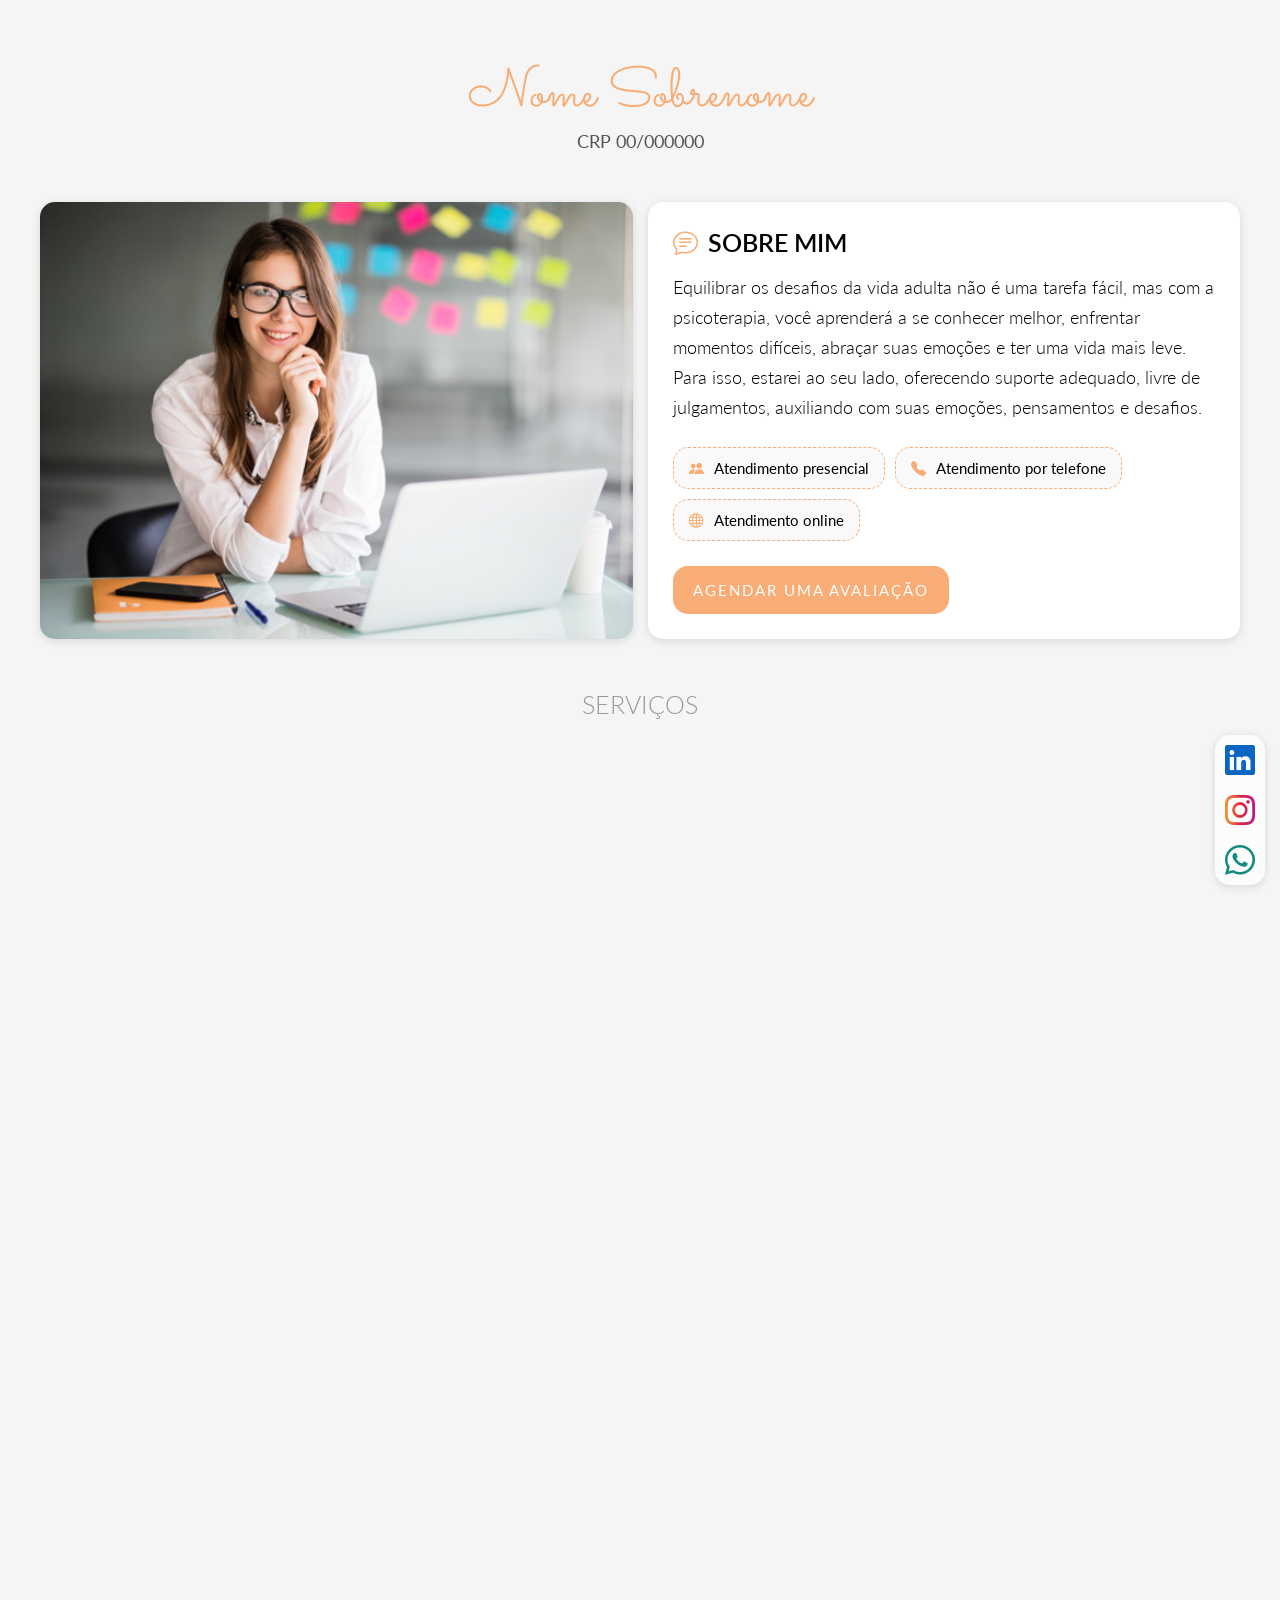
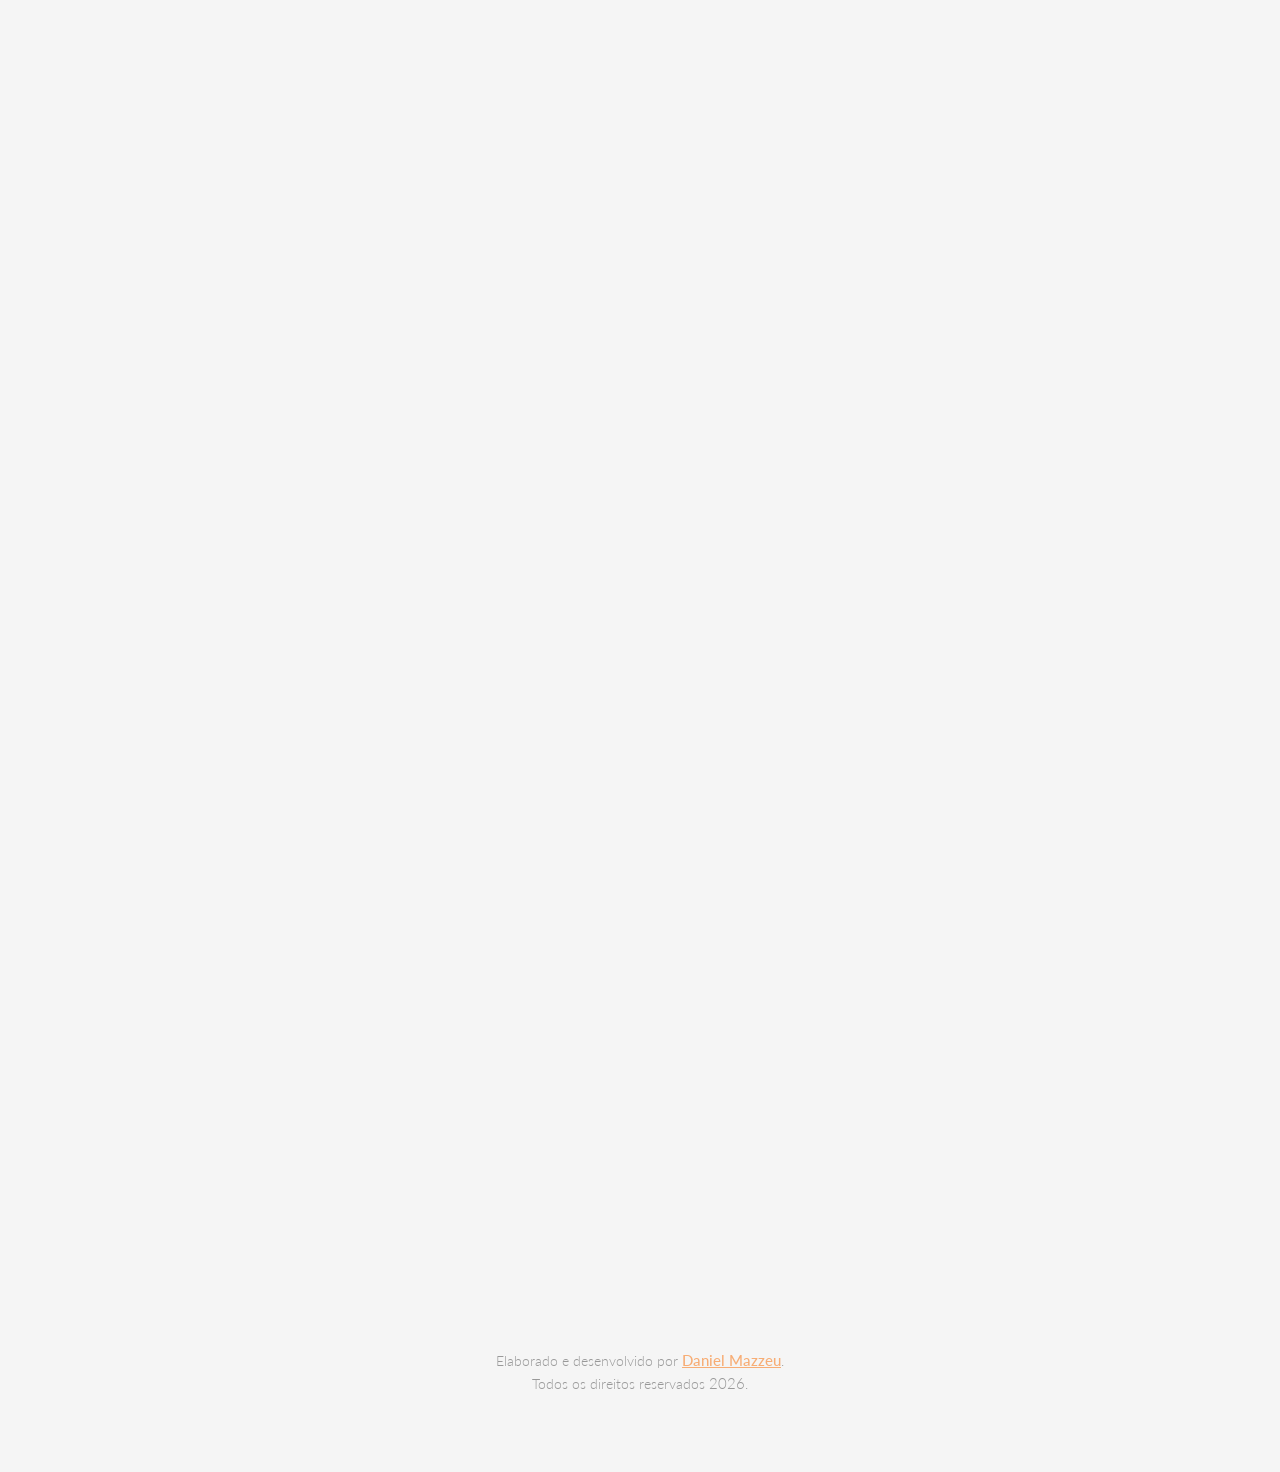
<file: index.html>
<!DOCTYPE html>
<html lang="pt-br">
    <head>
        <!-- Metatags -->
        <meta http-equiv="Content-Type" content="text/html; charset=UTF-8">
        <meta name="viewport" content="width=device-width, initial-scale=1.0">
        <meta name="language" content="Portuguese">
        <meta name="description" content="...">
        <meta name="keywords" content="...">
        <meta name="author" content="Daniel Mazzeu">
        <meta name="robots" content="follow, index">

        <!-- Social Metatags -->
        <meta property="og:title" content="...">
        <meta property="og:description" content="...">
        <meta property="og:image" content="...">
        <meta property="og:url" content="...">
        <meta property="og:type" content="website">
        <meta property="og:locale" content="pt_BR">

        <!-- Favicon -->
        <link rel="shortcut icon" href="images/favicon.ico">

        <!-- Title -->
        <title></title>

        <!-- Styles -->
        <link rel="stylesheet" href="styles/variables.css">
        <link rel="stylesheet" href="styles/global.css">
        <link rel="stylesheet" href="styles/protected.css">
        <link rel="stylesheet" href="styles/grid.css">
        <link rel="stylesheet" href="styles/gap.css">
        <link rel="stylesheet" href="styles/typography.css">
        <link rel="stylesheet" href="styles/animations.css">
        <link rel="stylesheet" href="styles/colors.css">
        <link rel="stylesheet" href="styles/margin.css">
        <link rel="stylesheet" href="styles/card.css">
        <link rel="stylesheet" href="styles/list.css">
        <link rel="stylesheet" href="styles/images.css">
        <link rel="stylesheet" href="styles/container.css">
        <link rel="stylesheet" href="styles/nav.css">
        <link rel="stylesheet" href="styles/link.css">
        <link rel="stylesheet" href="styles/button.css">

        <!-- Scrpts -->
        <script defer src="scripts/security.js"></script>
        <script defer src="scripts/config.js"></script>
    </head>
    <body>

        <!-- Nav -->
        <nav class="protected">
            <a href="#" class="null linkedin" target="_blank" title="Link para ir ao Linkedin"><i class="bi bi-linkedin ts-30 ta-center linkedin-color"></i></a>
            <a href="#" class="null instagram" target="_blank" title="Link para ir ao Instagram"><i class="bi bi-instagram ts-30 ta-center instagram-color"></i></a>
            <a href="#" class="null whatsapp" target="_blank" title="Link para ir ai Whatsapp"><i class="bi bi-whatsapp ts-30 ta-center whatsapp-color"></i></a>
        </nav>

        <!-- Header -->
        <header class="container mb-50 mt-40 protected ">
            <section class="grid grid-1 gap-10 animated-scroll">
                <h1 id="client" class="ts-55 tw-400 lh-50 ta-center theme-color ff-sacramento">Nome Sobrenome</h1>
                <p id="crp" class="ts-18 ta-center tw-400 secondary-color">CRP 00/000000</p>
            </section>
        </header>

        <!-- Main -->
        <main class="container protected">
            <section class="grid grid-2 gap-15 animated-scroll">
                <div class="card" style="background-image: url('images/presentation.jpg'); min-height: 300px;"></div>
                <div class="card">
                    <h2 class="ts-25 tw-600 tt-upper primary-color"><i class="bi bi-chat-text ts-25 mr-10 theme-color animation-bounce"></i>Sobre mim</h2>
                    <p class="ts-18 tw-300 lh-30">Equilibrar os desafios da vida adulta não é uma tarefa fácil, mas com a psicoterapia, você aprenderá a se conhecer melhor, enfrentar momentos difíceis, abraçar suas emoções e ter uma vida mais leve. Para isso, estarei ao seu lado,  oferecendo suporte adequado, livre de julgamentos, auxiliando com suas emoções, pensamentos e desafios.</p>
                    <ul class="mt-10">
                        <li class="ts-15 tw-400 lh-20 primary-color"><i class="bi bi-people-fill mr-10 theme-color"></i>Atendimento presencial</li>
                        <li class="ts-15 tw-400 lh-20 primary-color"><i class="bi bi-telephone-fill mr-10 theme-color"></i>Atendimento por telefone</li>
                        <li class="ts-15 tw-400 lh-20 primary-color"><i class="bi bi-globe mr-10 theme-color"></i>Atendimento online</li>
                    </ul>
                    <a href="#" class="button ts-15 tt-upper tw-400 ls-2 mt-10 whatsapp" target="_blank">Agendar uma avaliação</a>
                </div>
            </section>
            <section class="grid grid-1 gap-15 mt-20 animated-scroll">
                <p class="ts-25 tt-upper ta-center tw-300 tertiary-color">Serviços</p>
            </section>
            <section class="grid grid-4 gap-15 animated-scroll">
                <div class="card">
                    <h3 class="ts-18 tw-600 tt-upper lh-25 primary-color"><i class="bi bi-patch-check-fill ts-20 mr-10 theme-color animation-bounce"></i>Terapia individual</h3>
                    <p class="ts-18 tw-300 lh-25">Através de sessões regulares, a psicóloga oferece um espaço seguro e confidencial para que o paciente explore seus pensamentos, sentimentos e comportamentos, buscando compreender as raízes de seus problemas e desenvolver estratégias para lidar com eles.</p>
                </div>
                <div class="card">
                    <h3 class="ts-18 tw-600 tt-upper lh-25 primary-color"><i class="bi bi-patch-check-fill ts-20 mr-10 theme-color animation-bounce"></i>Terapia de casal</h3>
                    <p class="ts-18 tw-300 lh-25">A terapia de casal pode abordar diversas questões, como infidelidade, dificuldades de comunicação, crises existenciais e diferenças de personalidade. A psicóloga atua como mediadora, auxiliando os parceiros a encontrarem soluções e a reconstruírem a confiança.</p>
                </div>
                <div class="card">
                    <h3 class="ts-18 tw-600 tt-upper lh-25 primary-color"><i class="bi bi-patch-check-fill ts-20 mr-10 theme-color animation-bounce"></i>Terapia familiar</h3>
                    <p class="ts-18 tw-300 lh-25">A terapia familiar pode ser útil em diversas situações, como dificuldades na comunicação, problemas de comportamento dos filhos, separações e crises familiares. A psicóloga trabalha com toda a família para identificar os padrões de interação e desenvolver novas formas de se relacionar.</p>
                </div>
                <div class="card">
                    <h3 class="ts-18 tw-600 tt-upper lh-25 primary-color"><i class="bi bi-patch-check-fill ts-20 mr-10 theme-color animation-bounce"></i>Avaliação psicológica</h3>
                    <p class="ts-18 tw-300 lh-25">A avaliação psicológica pode envolver a aplicação de testes psicológicos, entrevistas e análise de documentos. Os resultados da avaliação são utilizados para elaborar um diagnóstico e um plano de tratamento individualizado.</p>
                </div>
                <div class="card">
                    <h3 class="ts-18 tw-600 tt-upper lh-25 primary-color"><i class="bi bi-patch-check-fill ts-20 mr-10 theme-color animation-bounce"></i>Orientação vocacional</h3>
                    <p class="ts-18 tw-300 lh-25">A orientação vocacional envolve a aplicação de testes vocacionais, entrevistas e análise de informações sobre diferentes profissões. A psicóloga auxilia o cliente a identificar suas potencialidades e a tomar decisões mais assertivas sobre seu futuro profissional.</p>
                </div>
                <div class="card">
                    <h3 class="ts-18 tw-600 tt-upper lh-25 primary-color"><i class="bi bi-patch-check-fill ts-20 mr-10 theme-color animation-bounce"></i>Psicologia positiva</h3>
                    <p class="ts-18 tw-300 lh-25">A psicologia positiva utiliza diversas técnicas, como mindfulness, gratidão e construção de objetivos, para ajudar as pessoas a desenvolverem uma visão mais otimista da vida e a aumentar sua satisfação pessoal.</p>
                </div>
            </section>
            <section class="grid grid-1 gap-15 mt-20 animated-scroll">
                <p class="ts-25 tt-upper ta-center tw-300 tertiary-color">Ambiente</p>
            </section>
            <section class="grid grid-3 gap-15 animated-scroll">
                <img src="images/environment.jpg" alt="Primeira imagem do ambiente">
                <img src="images/environment.jpg" alt="Primeira imagem do ambiente">
                <img src="images/environment.jpg" alt="Primeira imagem do ambiente">
            </section>
            <section class="grid grid-1 gap-15 mt-20 animated-scroll">
                <p class="ts-25 tt-upper ta-center tw-300 tertiary-color">Depoimentos</p>
            </section>
            <section class="grid grid-4 gap-15 animated-scroll">
                <div class="card">
                    <h3 class="ts-18 tw-600 tt-upper lh-25"><i class="bi bi-chat-heart-fill ts-20 mr-10 theme-color animation-bounce"></i>Maria A. B.</h3>
                    <div>
                        <i class="bi bi-star-fill ts-18 stars-color"></i>
                        <i class="bi bi-star-fill ts-18 stars-color"></i>
                        <i class="bi bi-star-fill ts-18 stars-color"></i>
                        <i class="bi bi-star-fill ts-18 stars-color"></i>
                        <i class="bi bi-star-fill ts-18 stars-color"></i>
                    </div>
                    <p class="ts-18 tw-300 lh-25 tt-italic">"A terapia me ajudou a lidar com minha ansiedade e a superar um período difícil da minha vida. A psicóloga foi muito acolhedora e me ajudou a encontrar novas perspectivas."</p>
                </div>
                <div class="card">
                    <h3 class="ts-18 tw-600 tt-upper lh-25 primary-color"><i class="bi bi-chat-heart-fill ts-20 mr-10 theme-color animation-bounce"></i>Vitor S. C.</h3>
                    <div>
                        <i class="bi bi-star-fill ts-18 stars-color"></i>
                        <i class="bi bi-star-fill ts-18 stars-color"></i>
                        <i class="bi bi-star-fill ts-18 stars-color"></i>
                        <i class="bi bi-star-fill ts-18 stars-color"></i>
                        <i class="bi bi-star-fill ts-18 stars-color"></i>
                    </div>
                    <p class="ts-18 tw-300 lh-25 tt-italic">"Sempre tive dificuldade em expressar meus sentimentos, mas a terapia me ajudou a me comunicar de forma mais eficaz. Aprendi a ouvir a mim mesmo e a expressar minhas emoções de maneira saudável."</p>
                </div>
                <div class="card">
                    <h3 class="ts-18 tw-600 tt-upper lh-25 primary-color"><i class="bi bi-chat-heart-fill ts-20 mr-10 theme-color animation-bounce"></i>Juliana C. P.</h3>
                    <div>
                        <i class="bi bi-star-fill ts-18 stars-color"></i>
                        <i class="bi bi-star-fill ts-18 stars-color"></i>
                        <i class="bi bi-star-fill ts-18 stars-color"></i>
                        <i class="bi bi-star-fill ts-18 stars-color"></i>
                        <i class="bi bi-star-fill ts-18 stars-color"></i>
                    </div>
                    <p class="ts-18 tw-300 lh-25 tt-italic">"A terapia me ajudou a entender as raízes dos meus problemas e a desenvolver estratégias para lidar com eles. A psicóloga me deu ferramentas para enfrentar os desafios da vida com mais confiança."</p>
                </div>
                <div class="card">
                    <h3 class="ts-18 tw-600 tt-upper lh-25 primary-color"><i class="bi bi-chat-heart-fill ts-20 mr-10 theme-color animation-bounce"></i>Fátima H. S.</h3>
                    <div>
                        <i class="bi bi-star-fill ts-18 stars-color"></i>
                        <i class="bi bi-star-fill ts-18 stars-color"></i>
                        <i class="bi bi-star-fill ts-18 stars-color"></i>
                        <i class="bi bi-star-fill ts-18 stars-color"></i>
                        <i class="bi bi-star-fill ts-18 stars-color"></i>
                    </div>
                    <p class="ts-18 tw-300 lh-25 tt-italic">"A terapia me ajudou a melhorar meu relacionamento com minha família e amigos. Aprendi a estabelecer limites saudáveis e a me comunicar de forma mais assertiva."</p>
                </div>
                <div class="card">
                    <h3 class="ts-18 tw-600 tt-upper lh-25 primary-color"><i class="bi bi-chat-heart-fill ts-20 mr-10 theme-color animation-bounce"></i>Daniel P. M.</h3>
                    <div>
                        <i class="bi bi-star-fill ts-18 stars-color"></i>
                        <i class="bi bi-star-fill ts-18 stars-color"></i>
                        <i class="bi bi-star-fill ts-18 stars-color"></i>
                        <i class="bi bi-star-fill ts-18 stars-color"></i>
                        <i class="bi bi-star-fill ts-18 stars-color"></i>
                    </div>
                    <p class="ts-18 tw-300 lh-25 tt-italic">"A terapia me ajudou a encontrar um propósito na minha vida e a me sentir mais realizado. A psicóloga me ajudou a descobrir minhas paixões e a traçar um caminho para o futuro."</p>
                </div>
            </section>
            <section class="grid grid-1 gap-15 mt-20 animated-scroll">
                <p class="ts-25 tt-upper ta-center tw-300 tertiary-color">Agendamento</p>
            </section>
            <section class="grid grid-1 animated-scroll">
                <div class="card">
                    <h2 class="ts-25 tw-600 tt-upper primary-color"><i class="bi bi-calendar-check-fill ts-25 mr-10 theme-color animation-bounce"></i>Agende uma avaliação</h2>
                    <p class="ts-18 tw-300 lh-30">Agende agora mesmo uma avaliação presencial, por telefone ou até mesmo online e descubra os benefícios que a psicoterapia pode ter em sua vida.</p>
                    <a href="#" class="button ts-15 tt-upper tw-400 ls-2 whatsapp" target="_blank" title="Agendar uma avaliação">Agendar uma avaliação</a>
                </div>
            </section>
            <section class="grid grid-1 gap-5 mt-50 mb-50">
                <p class="ts-14 ta-center tw-300 tertiary-color">Elaborado e desenvolvido por <a href="https://wa.me/5516992502611" class="link" target="_blank">Daniel Mazzeu</a>.</p>
                <p class="ts-14 ta-center tw-300 tertiary-color">Todos os direitos reservados <span id="current-year"></span>.</p>
            </section>
        </main>
        
    </body>
</html>
</file>
<file: styles/variables.css>
:root {
    /* Colors */
    --theme-color: #f7ad75;
    --primary-color: #000;
    --secondary-color: #555;
    --tertiary-color: #999;
    --stars-color: #fcba03;
    --linkedin-color: #0a66c2;
    --instagram-color: linear-gradient(to right, #f09433, #e6683c, #dc2743, #cc2366, #bc1888);
    --whatsapp-color: #128c7e;
  
    /* Global Setup */
    --border-radius: 15px;
    --box-shadow: rgba(99, 99, 99, 0.2) 0px 2px 8px 0px;
    --transition: all 0.3s ease-in-out;
  
    /* Body Setup */
    --body-background: #f5f5f5;
  
    /* Container Setup */
    --container-width: 1200px;
    --container-gap: 30px;
  
    /* Card Setup */
    --card-background: #fff;
  
    /* List */
    --list-color: #000;
    --list-border: 1px dashed var(--theme-color);
    --list-background: #f9f9f9;
  
    /* Image */
    --image-border: 5px solid #fff;
  
    /* Button */
    --button-color: #fff;
    --button-background: var(--theme-color);
}
</file>
<file: styles/protected.css>
.protected {
    user-select: none !important;
}
</file>
<file: styles/grid.css>
.grid { display: grid; }

.grid-1 { grid-template-columns: 1fr; }
.grid-2 { grid-template-columns: repeat(2, 1fr); }
.grid-3 { grid-template-columns: repeat(3, 1fr); }
.grid-4 { grid-template-columns: repeat(4, 1fr); }
.grid-5 { grid-template-columns: repeat(5, 1fr); }
  
@media (max-width: 575px) { 
    .grid-2, .grid-3, .grid-4, .grid-5 { grid-template-columns: 1fr; } 
}
  
@media (min-width: 576px) and (max-width: 767px) { 
    .grid-4, .grid-5 { grid-template-columns: repeat(2, 1fr); } 
}
  
@media (min-width: 768px) and (max-width: 991px) { 
    .grid-4, .grid-5 { grid-template-columns: repeat(3, 1fr); } 
}
  
@media (min-width: 992px) and (max-width: 1199px) { 
    .grid-5 { grid-template-columns: repeat(4, 1fr); } 
}
</file>
<file: styles/gap.css>
.gap-5  { gap: 5px !important; }
.gap-10  { gap: 10px !important; }
.gap-15  { gap: 15px !important; }
.gap-20  { gap: 20px !important; }
.gap-25  { gap: 25px !important; }
.gap-30  { gap: 30px !important; }
.gap-35  { gap: 35px !important; }
.gap-40  { gap: 40px !important; }
.gap-45  { gap: 45px !important; }
.gap-50  { gap: 50px !important; }

.r-gap-5  { row-gap: 5px !important; }
.r-gap-10  { row-gap: 10px !important; }
.r-gap-15  { row-gap: 15px !important; }
.r-gap-20  { row-gap: 20px !important; }
.r-gap-25  { row-gap: 25px !important; }
.r-gap-30  { row-gap: 30px !important; }
.r-gap-35  { row-gap: 35px !important; }
.r-gap-40  { row-gap: 40px !important; }
.r-gap-45  { row-gap: 45px !important; }
.r-gap-50  { row-gap: 50px !important; }
</file>
<file: styles/typography.css>
@import url('https://fonts.googleapis.com/css2?family=Sacramento&display=swap');

.ts-10 { font-size: 10px !important; }
.ts-11 { font-size: 11px !important; }
.ts-12 { font-size: 12px !important; }
.ts-13 { font-size: 13px !important; }
.ts-14 { font-size: 14px !important; }
.ts-15 { font-size: 15px !important; }
.ts-16 { font-size: 16px !important; }
.ts-17 { font-size: 17px !important; }
.ts-18 { font-size: 18px !important; }
.ts-19 { font-size: 19px !important; }
.ts-20 { font-size: 20px !important; }
.ts-25 { font-size: 25px !important; }
.ts-30 { font-size: 30px !important; }
.ts-35 { font-size: 35px !important; }
.ts-40 { font-size: 40px !important; }
.ts-45 { font-size: 45px !important; }
.ts-50 { font-size: 50px !important; }
.ts-55 { font-size: 55px !important; }
.ts-60 { font-size: 60px !important; }

.tw-100 { font-weight: 100 !important; }
.tw-200 { font-weight: 200 !important; }
.tw-300 { font-weight: 300 !important; }
.tw-400 { font-weight: 400 !important; }
.tw-500 { font-weight: 500 !important; }
.tw-600 { font-weight: 600 !important; }
.tw-700 { font-weight: 700 !important; }
.tw-800 { font-weight: 800 !important; }
.tw-900 { font-weight: 900 !important; }

.td-underline { text-decoration: underline !important; }
.td-dashed { text-decoration: dashed !important; }
.td-dotted { text-decoration: dotted !important; }
.td-double { text-decoration: double !important; }
.td-line { text-decoration: line-through !important; }
.td-overline { text-decoration: overline !important; }
.td-solid { text-decoration: solid !important; }
.td-wavy { text-decoration: wavy !important; }

.tt-capital { text-transform: capitalize !important;}
.tt-lower { text-transform: lowercase !important;}
.tt-upper { text-transform: uppercase !important;}
.tt-upper { text-transform: uppercase !important;}
.tt-italic { font-style: italic; }
.tt-oblique { font-style: oblique; }

.ta-center { text-align: center !important; }
.ta-left { text-align: left !important; }
.ta-right { text-align: right !important; }
.ta-justify { text-align: justify !important; }

.lh-20 { line-height: 20px !important; }
.lh-25 { line-height: 25px !important; }
.lh-30 { line-height: 30px !important; }
.lh-35 { line-height: 35px !important; }
.lh-40 { line-height: 40px !important; }
.lh-45 { line-height: 45px !important; }
.lh-50 { line-height: 50px !important; }

.ls-1 { letter-spacing: 1px !important; }
.ls-2 { letter-spacing: 2px !important; }
.ls-3 { letter-spacing: 3px !important; }
.ls-4 { letter-spacing: 4px !important; }
.ls-5 { letter-spacing: 5px !important; }

.ff-sacramento { 
    font-style: normal;
    font-family: "Sacramento", cursive; 
}
</file>
<file: styles/animations.css>
.animation-circle {
    display: inline-block;
    width: 100px;
    height: 100px;
    border-radius: 50%;
    background: whiteSmoke;
    box-shadow: 4px -40px 60px 5px rgb(26, 117, 206) inset;
}

.animation-square {
    display: inline-block;
    width: 100px;
    height: 100px;
    border-radius: 20px;
    background: whiteSmoke;
    box-shadow: 4px -40px 60px 5px rgb(26, 117, 206) inset;
}

.animation-loader {
    display: inline-block;
    background: linear-gradient(to right, rgb(22, 113, 202) 50%, transparent 50%);
    animation: spin 1s infinite linear;
}
.animation-loader:before {
    display: block;
    content: '';
    position: relative;
    top: 50%;
    left: 50%;
    transform: translate(-50%, -50%);
    width: 90px;
    height: 90px;
    background: #222;
    border-radius: 50%;
}

.animation-gelatine {
    display: inline-block;
    animation: gelatine 0.5s infinite;
}
@keyframes gelatine {
    from, to { transform: scale(1, 1); }
    25% { transform: scale(0.9, 1.1); }
    50% { transform: scale(1.1, 0.9); }
    75% { transform: scale(0.95, 1.05); }
}

.animation-spin {
    display: inline-block;
    animation: spin 1s infinite linear;
}
@keyframes spin {
    from { transform: rotate(0deg); }
    to { transform: rotate(360deg); }
}

.animation-elastic-spin {
    display: inline-block;
    animation: elastic-spin 1s infinite ease;
}
@keyframes elastic-spin {
    from { transform: rotate(0deg); }
    to { transform: rotate(720deg); }
}

.animation-pulse {
    display: inline-block;
    animation: pulse 1s infinite ease-in-out alternate;
}
@keyframes pulse {
    from { transform: scale(0.8); }
    to { transform: scale(1.2); }
}

.animation-flash {
    display: inline-block;
    animation: flash 500ms ease infinite alternate;
}
@keyframes flash {
	from { opacity: 1; }	
	to { opacity: 0; }
}

.animation-hithere {
    display: inline-block;
    animation: hithere 1s ease infinite;
}
@keyframes hithere {
    30% { transform: scale(1.2); }
    40%, 60% { transform: rotate(-20deg) scale(1.2); }
    50% { transform: rotate(20deg) scale(1.2); }
    70% { transform: rotate(0deg) scale(1.2); }
    100% { transform: scale(1); }
}

.animation-grow {
    display: inline-block;
    animation: grow 2s ease infinite;
}
@keyframes grow {
    from { transform: scale(0); }
    to { transform: scale(1); }
}

.animation-fade-in {
    display: inline-block;
    animation: fade-in 2s linear infinite;
}
@keyframes fade-in {
  from { opacity: 0; }
  to { opacity: 1; }
}

.animation-fade-out {
    display: inline-block;
    animation: fade-out 2s linear infinite;
}
@keyframes fade-out {
    from { opacity: 1; }
    to { opacity: 0; }
}

.animation-bounce {
    display: inline-block;
    animation: bounce 2s ease infinite;
}
@keyframes bounce {
    70% { transform:translateY(0%); }
    80% { transform:translateY(-15%); }
    90% { transform:translateY(0%); }
    95% { transform:translateY(-7%); }
    97% { transform:translateY(0%); }
    99% { transform:translateY(-3%); }
    100% { transform:translateY(0); }
}

.animation-bounce2 {
    display: inline-block;
    animation: bounce2 2s ease infinite;
}
@keyframes bounce2 {
	0%, 20%, 50%, 80%, 100% {transform: translateY(0);}
	40% {transform: translateY(-30px);}
	60% {transform: translateY(-15px);}
}

.animation-shake {
    display: inline-block;
    animation: shake 2s ease infinite;
}
@keyframes shake {
	0%, 100% {transform: translateX(0);}
	10%, 30%, 50%, 70%, 90% {transform: translateX(-10px);}
	20%, 40%, 60%, 80% {transform: translateX(10px);}
}

.animation-flip {
    display: inline-block;
	backface-visibility: visible !important;
	animation: flip 2s ease infinite;
}
@keyframes flip {
	0% {
		transform: perspective(400px) rotateY(0);
		animation-timing-function: ease-out;
	}
	40% {
		transform: perspective(400px) translateZ(150px) rotateY(170deg);
		animation-timing-function: ease-out;
	}
	50% {
		transform: perspective(400px) translateZ(150px) rotateY(190deg) scale(1);
		animation-timing-function: ease-in;
	}
	80% {
		transform: perspective(400px) rotateY(360deg) scale(.95);
		animation-timing-function: ease-in;
	}
	100% {
		transform: perspective(400px) scale(1);
		animation-timing-function: ease-in;
	}
}

.animation-swing {
    display: inline-block;
	transform-origin: top center;
	animation: swing 2s ease infinite;
}
@keyframes swing {
	20% { transform: rotate(15deg); }	
	40% { transform: rotate(-10deg); }
	60% { transform: rotate(5deg); }	
	80% { transform: rotate(-5deg); }	
	100% { transform: rotate(0deg); }
}

.animation-wobble {
    display: inline-block;
    animation: wobble 2s ease infinite;
}
@keyframes wobble {
    0% { transform: translateX(0%); }
    15% { transform: translateX(-25%) rotate(-5deg); }
    30% { transform: translateX(20%) rotate(3deg); }
    45% { transform: translateX(-15%) rotate(-3deg); }
    60% { transform: translateX(10%) rotate(2deg); }
    75% { transform: translateX(-5%) rotate(-1deg); }
    100% { transform: translateX(0%); }
}

.animation-fade-in-down {
    display: inline-block;
    animation: fade-in-down 2s ease infinite;
}
@keyframes fade-in-down {
    0% {
        opacity: 0;
        transform: translateY(-20px);
    }
    100% {
        opacity: 1;
        transform: translateY(0);
    }
}

.animation-fade-in-left {
    display: inline-block;
    animation: fade-in-left 2s ease infinite;
}
@keyframes fade-in-left {
    0% {
        opacity: 0;
        transform: translateX(-20px);
    }
    100% {
        opacity: 1;
        transform: translateX(0);
    }
}

.animation-fade-out-down {
    display: inline-block;
    animation: fade-out-down 2s ease infinite;
}
@keyframes fade-out-down {
    0% {
        opacity: 1;
        transform: translateY(0);
    }
    100% {
        opacity: 0;
        transform: translateY(20px);
    }
}

.animation-fade-out-right {
    display: inline-block;
    animation: fade-out-right 2s ease infinite;
}
@keyframes fade-out-right {
    0% {
        opacity: 1;
        transform: translateX(0);
    }
    100% {
        opacity: 0;
        transform: translateX(20px);
    }
}

.animation-bounce-in {
    display: inline-block;
    animation: bounce-in 2s ease infinite;
}
@keyframes bounce-in {
    0% {
        opacity: 0;
        transform: scale(.3);
    }
    50% {
        opacity: 1;
        transform: scale(1.05);
    }
    70% { transform: scale(.9); }
    100% { transform: scale(1); }
}

.animation-bounce-in-right {
    display: inline-block;
    animation: bounce-in-right 2s ease infinite;
}
@keyframes bounce-in-right {
    0% {
        opacity: 0;
        transform: translateX(2000px);
    }
    60% {
        opacity: 1;
        transform: translateX(-30px);
    }
    80% { transform: translateX(10px); }
    100% { transform: translateX(0); }
}

.animation-bounce-out {
    display: inline-block;
    animation: bounce-out 2s ease infinite;
}
@keyframes bounce-out {
    0% { transform: scale(1); }
    25% { transform: scale(.95); }
    50% {
        opacity: 1;
        transform: scale(1.1);
    }
    100% {
        opacity: 0;
        transform: scale(.3);
    } 
}

.animation-bounce-out-down {
    display: inline-block;
    animation: bounce-out-down 2s ease infinite;
}
@keyframes bounce-out-down {
    0% { transform: translateY(0); }
    20% {
        opacity: 1;
        transform: translateY(-20px);
    }
    100% {
        opacity: 0;
        transform: translateY(20px);
    }
}

.animation-rotate-in-down-left {
    display: inline-block;
    animation: rotate-in-down-left 2s ease infinite;
}
@keyframes rotate-in-down-left {
    0% {
        transform-origin: left bottom;
        transform: rotate(-90deg);
        opacity: 0;
    }
    100% {
        transform-origin: left bottom;
        transform: rotate(0);
        opacity: 1;
    }
}

.animation-rotate-in-up-left {
    display: inline-block;
    animation: rotate-in-up-left 2s ease infinite;
}
@keyframes rotate-in-up-left {
    0% {
        transform-origin: left bottom;
        transform: rotate(90deg);
        opacity: 0;
    }
    100% {
        transform-origin: left bottom;
        transform: rotate(0);
        opacity: 1;
    }
}

.animation-hinge {
    display: inline-block;
    animation: hinge 2s ease infinite;
}
@keyframes hinge {
    0% { transform: rotate(0); transform-origin: top left; animation-timing-function: ease-in-out; }  
    20%, 60% { transform: rotate(80deg); transform-origin: top left; animation-timing-function: ease-in-out; }  
    40% { transform: rotate(60deg); transform-origin: top left; animation-timing-function: ease-in-out; } 
    80% { transform: rotate(60deg) translateY(0); opacity: 1; transform-origin: top left; animation-timing-function: ease-in-out; } 
    100% { transform: translateY(700px); opacity: 0; }
}

.animation-roll-in { 
    display: inline-block;
    animation: roll-in 2s ease infinite; 
}
@keyframes roll-in {
    0% {
        opacity: 0;
        transform: translateX(-100%) rotate(-120deg);
    }
    100% {
        opacity: 1;
        transform: translateX(0px) rotate(0deg);
    }
}

.animation-roll-out {
    display: inline-block;
    animation: roll-out 2s ease infinite;
}
@keyframes roll-out {
    0% {
        opacity: 1;
        transform: translateX(0px) rotate(0deg);
    }
    100% {
        opacity: 0;
        transform: translateX(100%) rotate(120deg);
    }
}

.animated-scroll {
    opacity: 0;
    transform: translateY(50px);
    transition: all 0.5s ease-in-out;
}
  
.animated-scroll.show {
    opacity: 1;
    transform: translateY(0);
}
</file>
<file: styles/colors.css>
.theme-color { color: var(--theme-color); }
.primary-color { color: var(--primary-color) }
.secondary-color { color: var(--secondary-color) !important; }
.tertiary-color { color: var(--tertiary-color) !important; }
.stars-color { color: var(--stars-color) !important; }

.linkedin-color { color: var(--linkedin-color); }

.instagram-color { 
    color: transparent;
    background-clip: text;
    background-image: linear-gradient(to right, #f09433, #e6683c, #dc2743, #cc2366, #bc1888);
    -webkit-background-clip: text;
    -webkit-text-fill-color: transparent;
}

.whatsapp-color { color: var(--whatsapp-color) !important; }
</file>
<file: styles/margin.css>
.m-auto { margin: auto !important; }
.m-none { margin: 0 !important; }

.m-5 { margin: 5px !important; }
.m-10 { margin: 10px !important; }
.m-15 { margin: 15px !important; }
.m-20 { margin: 20px !important; }
.m-25 { margin: 25px !important; }
.m-30 { margin: 30px !important; }
.m-35 { margin: 35px !important; }
.m-40 { margin: 40px !important; }
.m-45 { margin: 45px !important; }
.m-50 { margin: 50px !important; }

.mt-5 { margin-top: 5px !important; }
.mt-10 { margin-top: 10px !important; }
.mt-15 { margin-top: 15px !important; }
.mt-20 { margin-top: 20px !important; }
.mt-25 { margin-top: 25px !important; }
.mt-30 { margin-top: 30px !important; }
.mt-35 { margin-top: 35px !important; }
.mt-40 { margin-top: 40px !important; }
.mt-45 { margin-top: 45px !important; }
.mt-50 { margin-top: 50px !important; }

.ml-5 { margin-left: 5px !important; }
.ml-10 { margin-left: 10px !important; }
.ml-15 { margin-left: 15px !important; }
.ml-20 { margin-left: 20px !important; }
.ml-25 { margin-left: 25px !important; }
.ml-30 { margin-left: 30px !important; }
.ml-35 { margin-left: 35px !important; }
.ml-40 { margin-left: 40px !important; }
.ml-45 { margin-left: 45px !important; }
.ml-50 { margin-left: 50px !important; }

.mr-5 { margin-right: 5px !important; }
.mr-10 { margin-right: 10px !important; }
.mr-15 { margin-right: 15px !important; }
.mr-20 { margin-right: 20px !important; }
.mr-25 { margin-right: 25px !important; }
.mr-30 { margin-right: 30px !important; }
.mr-35 { margin-right: 35px !important; }
.mr-40 { margin-right: 40px !important; }
.mr-45 { margin-right: 45px !important; }
.mr-50 { margin-right: 50px !important; }

.mb-5 { margin-bottom: 5px !important; }
.mb-10 { margin-bottom: 10px !important; }
.mb-15 { margin-bottom: 15px !important; }
.mb-20 { margin-bottom: 20px !important; }
.mb-25 { margin-bottom: 25px !important; }
.mb-30 { margin-bottom: 30px !important; }
.mb-35 { margin-bottom: 35px !important; }
.mb-40 { margin-bottom: 40px !important; }
.mb-45 { margin-bottom: 45px !important; }
.mb-50 { margin-bottom: 50px !important; }
.mb-55 { margin-bottom: 55px !important; }
.mb-60 { margin-bottom: 60px !important; }
.mb-65 { margin-bottom: 65px !important; }
.mb-70 { margin-bottom: 70px !important; }
.mb-75 { margin-bottom: 75px !important; }
.mb-80 { margin-bottom: 80px !important; }

.mx-5 { margin: auto 5px !important; }
.mx-10 { margin: auto 10px !important; }
.mx-15 { margin: auto 15px !important; }
.mx-20 { margin: auto 20px !important; }
.mx-25 { margin: auto 25px !important; }
.mx-30 { margin: auto 30px !important; }
.mx-35 { margin: auto 35px !important; }
.mx-40 { margin: auto 40px !important; }
.mx-45 { margin: auto 45px !important; }
.mx-50 { margin: auto 50px !important; }

.my-5 { margin: 5px auto !important; }
.my-10 { margin: 10px auto !important; }
.my-15 { margin: 15px auto !important; }
.my-20 { margin: 20px auto !important; }
.my-25 { margin: 25px auto !important; }
.my-30 { margin: 30px auto !important; }
.my-35 { margin: 35px auto !important; }
.my-40 { margin: 40px auto !important; }
.my-45 { margin: 45px auto !important; }
.my-50 { margin: 50px auto !important; }
</file>
<file: styles/card.css>
.card {
    display: flex;
    flex-direction: column;
    gap: 15px;
    width: 100%;
    padding: 25px;
    border-radius: var(--border-radius);
    background-color: var(--card-background);
    box-shadow: var(--box-shadow);
    overflow: hidden;
    background-position: center center;
    background-repeat: no-repeat;
    background-size: cover;
}
</file>
<file: styles/list.css>
ul {
    display: flex;
    flex-direction: row;
    flex-wrap: wrap;
    gap: 10px;
}

ul li {
    display: flex;
    flex-direction: row;
    flex-wrap: nowrap;
    width: 100%;
    padding: 10px 15px;
    border-radius: var(--border-radius);
    border: var(--list-border);
    width: fit-content;
    color: var(--list-color);
    background-color: var(--list-background);
}
</file>
<file: styles/images.css>
img {
    width: 100%;
    height: auto;
    border-radius: var(--border-radius);
    box-shadow: var(--box-shadow);
    border: var(--image-border);
    transition: var(--transition);
}

img:hover { scale: 1.05; }
</file>
<file: styles/container.css>
.container {
    display: flex;
    flex-direction: column;
    gap: var(--container-gap);
    flex-wrap: nowrap;
    width: 100%;
    max-width: var(--container-width);
    margin: 0 auto;
}
</file>
<file: styles/nav.css>
nav {
    position: fixed;
    bottom: 15px;
    right: 15px;
    z-index: 5;
    padding: 10px;
    display: flex;
    flex-direction: column;
    gap: 20px;
    border-radius: var(--border-radius);
    background-color: rgba(255, 255, 255, 0.7);
    box-shadow: var(--box-shadow);
}
  
nav i { 
    cursor: pointer; 
    line-height: 0;
}
</file>
<file: styles/link.css>
.link,
.link:visited {
    color: var(--theme-color);
    font-weight: 500;
    transition: var(--transition);
    text-decoration: underline !important;
}
</file>
<file: styles/button.css>
.button,
.button:visited {
    width: fit-content;
    padding: 15px 20px;
    border-radius: var(--border-radius);
    color: var(--button-color);
    background-color: var(--button-background);
    transition: var(--transition);
}

.button:hover,
.button:active {
    scale: 1.05;
}
</file>
<file: styles/global.css>
@import url('https://fonts.googleapis.com/css2?family=Lato:ital,wght@0,100;0,300;0,400;0,700;0,900;1,100;1,300;1,400;1,700;1,900&display=swap'); 
@import url("https://cdn.jsdelivr.net/npm/bootstrap-icons@1.11.3/font/bootstrap-icons.min.css");

* {
    padding: 0;
    margin: 0;
    box-sizing: border-box;
    outline: none;
    font-family: "Lato", sans-serif;
    text-rendering: optimizeLegibility;
    font-size: 15px;
}

html { scroll-behavior: smooth; }

body {
    padding: 30px;
    background-color: var(--body-background);
}

ul { list-style: none; }

br { height: 1em; }

button,
a {
    cursor: pointer;
    transition: all 0.3s ease-in-out;
    text-decoration: none !important;
}

select {
    appearance: none;
    -moz-appearance: none;
    -webkit-appearance: none;
}

button:disabled,
input:disabled,
select:disabled,
textarea:disabled {
    background-color: #f4f4f4 !important;
    opacity: 0.7;
    cursor: default !important;
}

.hidden { display: none !important; }
</file>
